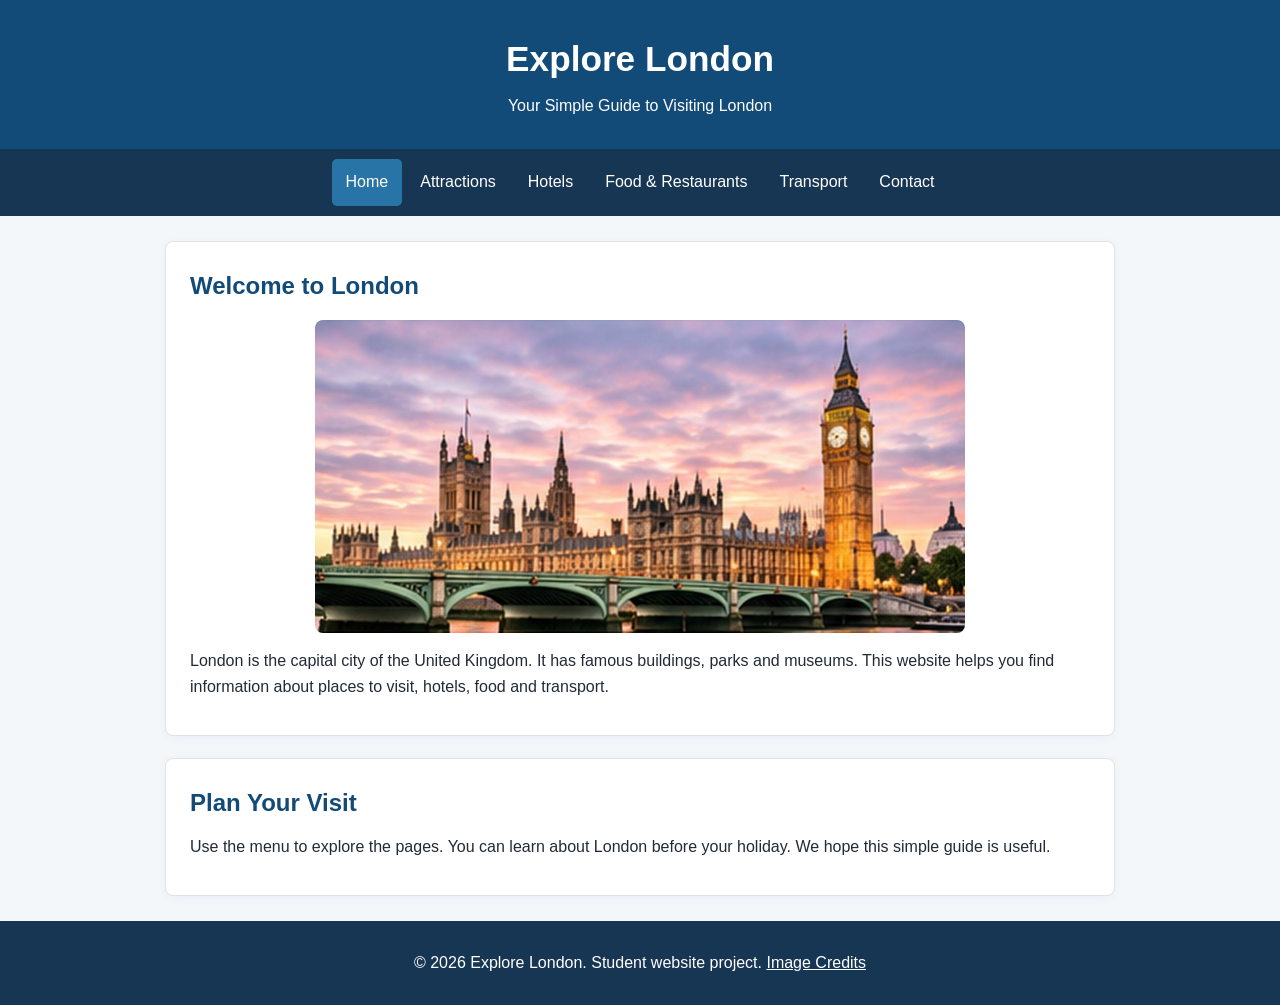
<file: index.html>
<!DOCTYPE html>
<html lang="en-GB">
<head>
  <meta charset="UTF-8">
  <meta name="viewport" content="width=device-width, initial-scale=1.0">
  <meta name="description" content="Explore London: simple information for visitors to London.">
  <title>Home | Explore London</title>
  <link rel="stylesheet" href="style.css">
</head>
<body>
  <a class="skip-link" href="#main-content">Skip to main content</a>
  <header><h1>Explore London</h1><p>Your Simple Guide to Visiting London</p></header>
  <nav aria-label="Main navigation"><a href="index.html" aria-current="page">Home</a>
<a href="attractions.html">Attractions</a>
<a href="hotels.html">Hotels</a>
<a href="food.html">Food &amp; Restaurants</a>
<a href="transport.html">Transport</a>
<a href="contact.html">Contact</a></nav>
  <main id="main-content">
<section><h2>Welcome to London</h2><img src="images/london.jpg" alt="Illustration of Big Ben and Westminster Bridge in London" loading="lazy" width="460" height="200"><p>London is the capital city of the United Kingdom. It has famous buildings, parks and museums. This website helps you find information about places to visit, hotels, food and transport.</p></section><section><h2>Plan Your Visit</h2><p>Use the menu to explore the pages. You can learn about London before your holiday. We hope this simple guide is useful.</p></section>
  </main>
  <footer><p>&copy; 2026 Explore London. Student website project. <a href="credits.html">Image Credits</a></p></footer>
</body>
</html>
</file>
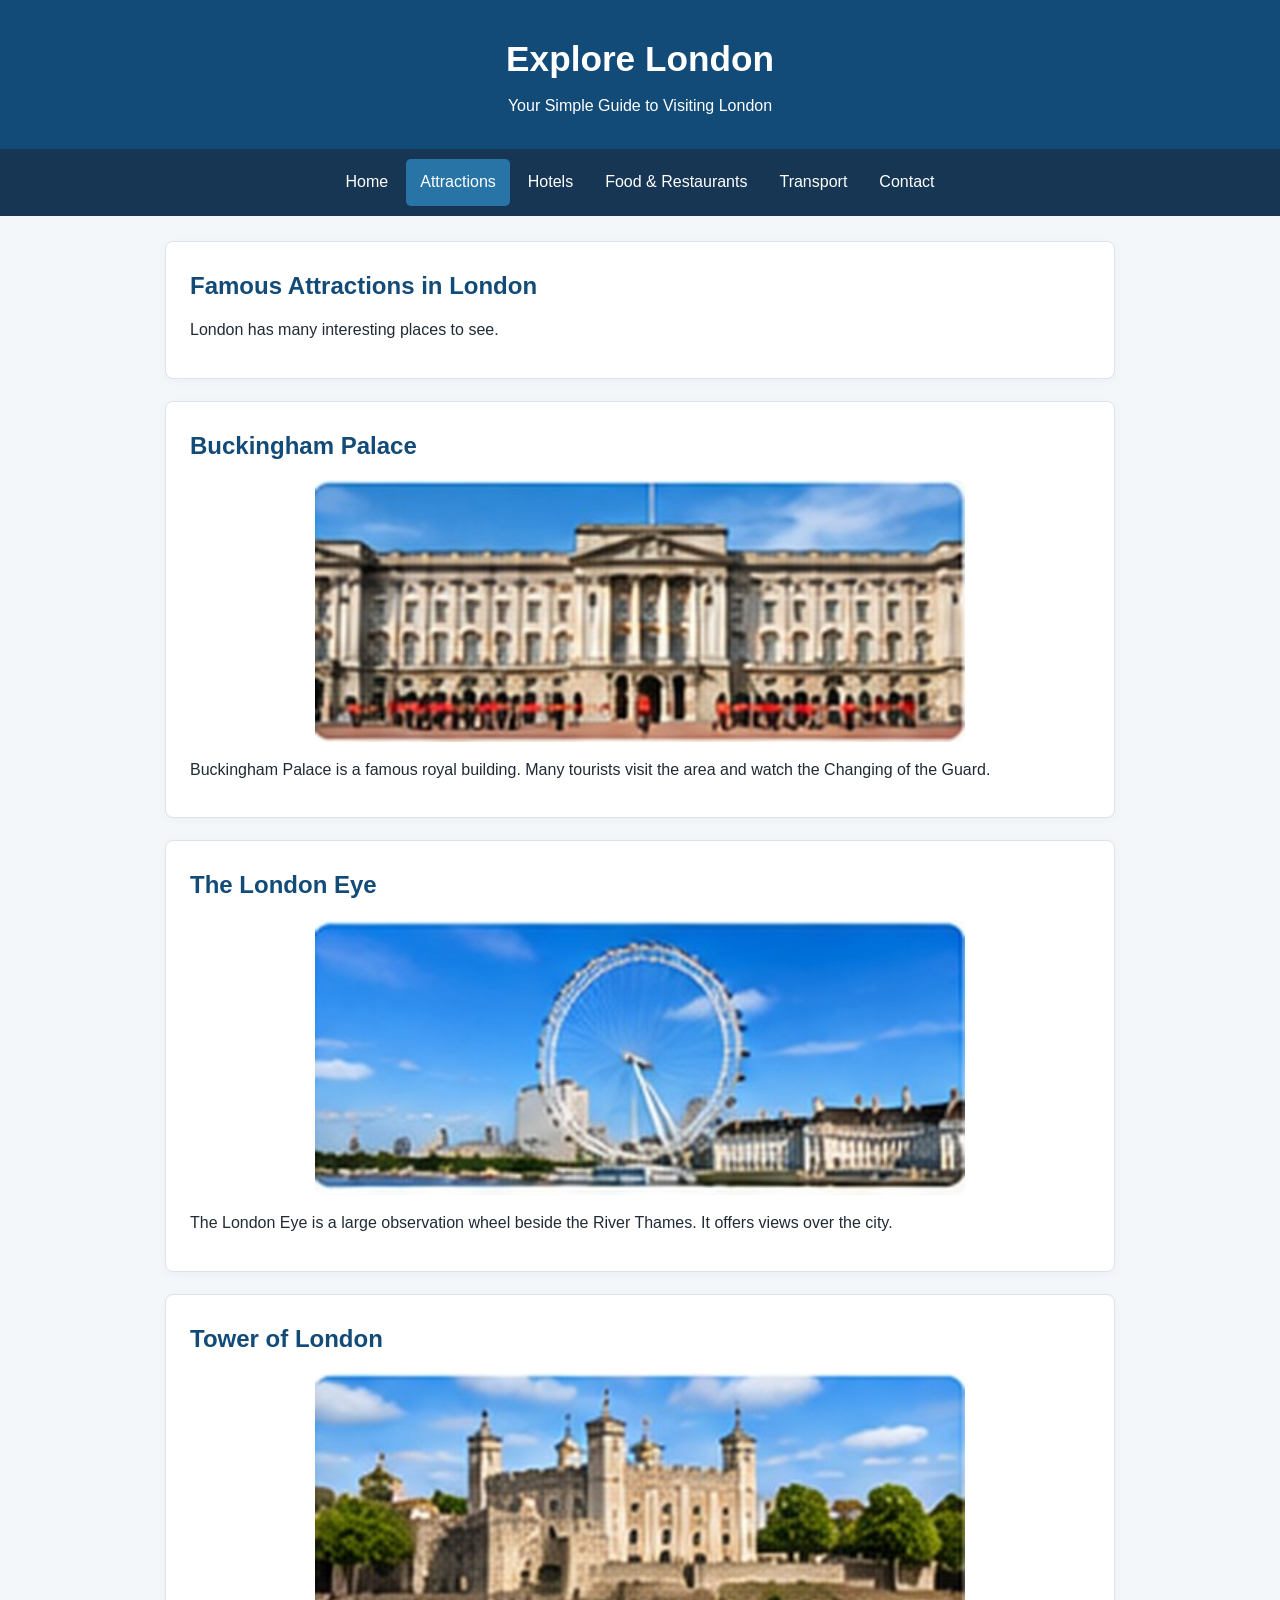
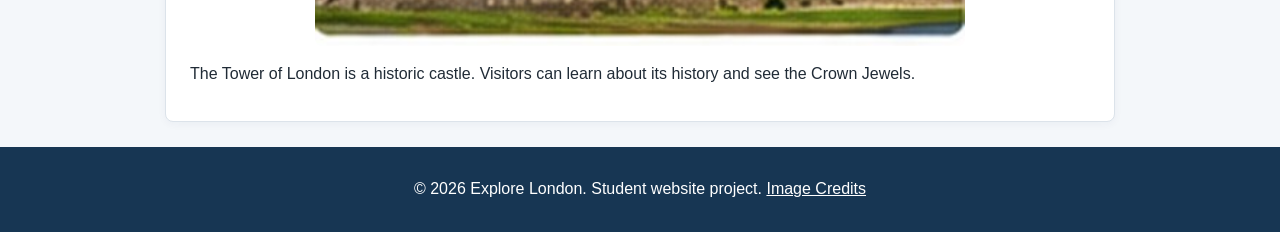
<file: attractions.html>
<!DOCTYPE html>
<html lang="en-GB">
<head>
  <meta charset="UTF-8">
  <meta name="viewport" content="width=device-width, initial-scale=1.0">
  <meta name="description" content="Explore London: simple information for visitors to London.">
  <title>Attractions | Explore London</title>
  <link rel="stylesheet" href="style.css">
</head>
<body>
  <a class="skip-link" href="#main-content">Skip to main content</a>
  <header><h1>Explore London</h1><p>Your Simple Guide to Visiting London</p></header>
  <nav aria-label="Main navigation"><a href="index.html">Home</a>
<a href="attractions.html" aria-current="page">Attractions</a>
<a href="hotels.html">Hotels</a>
<a href="food.html">Food &amp; Restaurants</a>
<a href="transport.html">Transport</a>
<a href="contact.html">Contact</a></nav>
  <main id="main-content">
<section><h2>Famous Attractions in London</h2><p>London has many interesting places to see.</p></section><section><h2>Buckingham Palace</h2><img src="images/buckingham.jpg" alt="Illustration of Buckingham Palace" loading="lazy" width="460" height="200"><p>Buckingham Palace is a famous royal building. Many tourists visit the area and watch the Changing of the Guard.</p></section><section><h2>The London Eye</h2><img src="images/london-eye.jpg" alt="Illustration of the London Eye" loading="lazy" width="460" height="200"><p>The London Eye is a large observation wheel beside the River Thames. It offers views over the city.</p></section><section><h2>Tower of London</h2><img src="images/tower.jpg" alt="Illustration of the Tower of London" loading="lazy" width="460" height="200"><p>The Tower of London is a historic castle. Visitors can learn about its history and see the Crown Jewels.</p></section>
  </main>
  <footer><p>&copy; 2026 Explore London. Student website project. <a href="credits.html">Image Credits</a></p></footer>
</body>
</html>
</file>
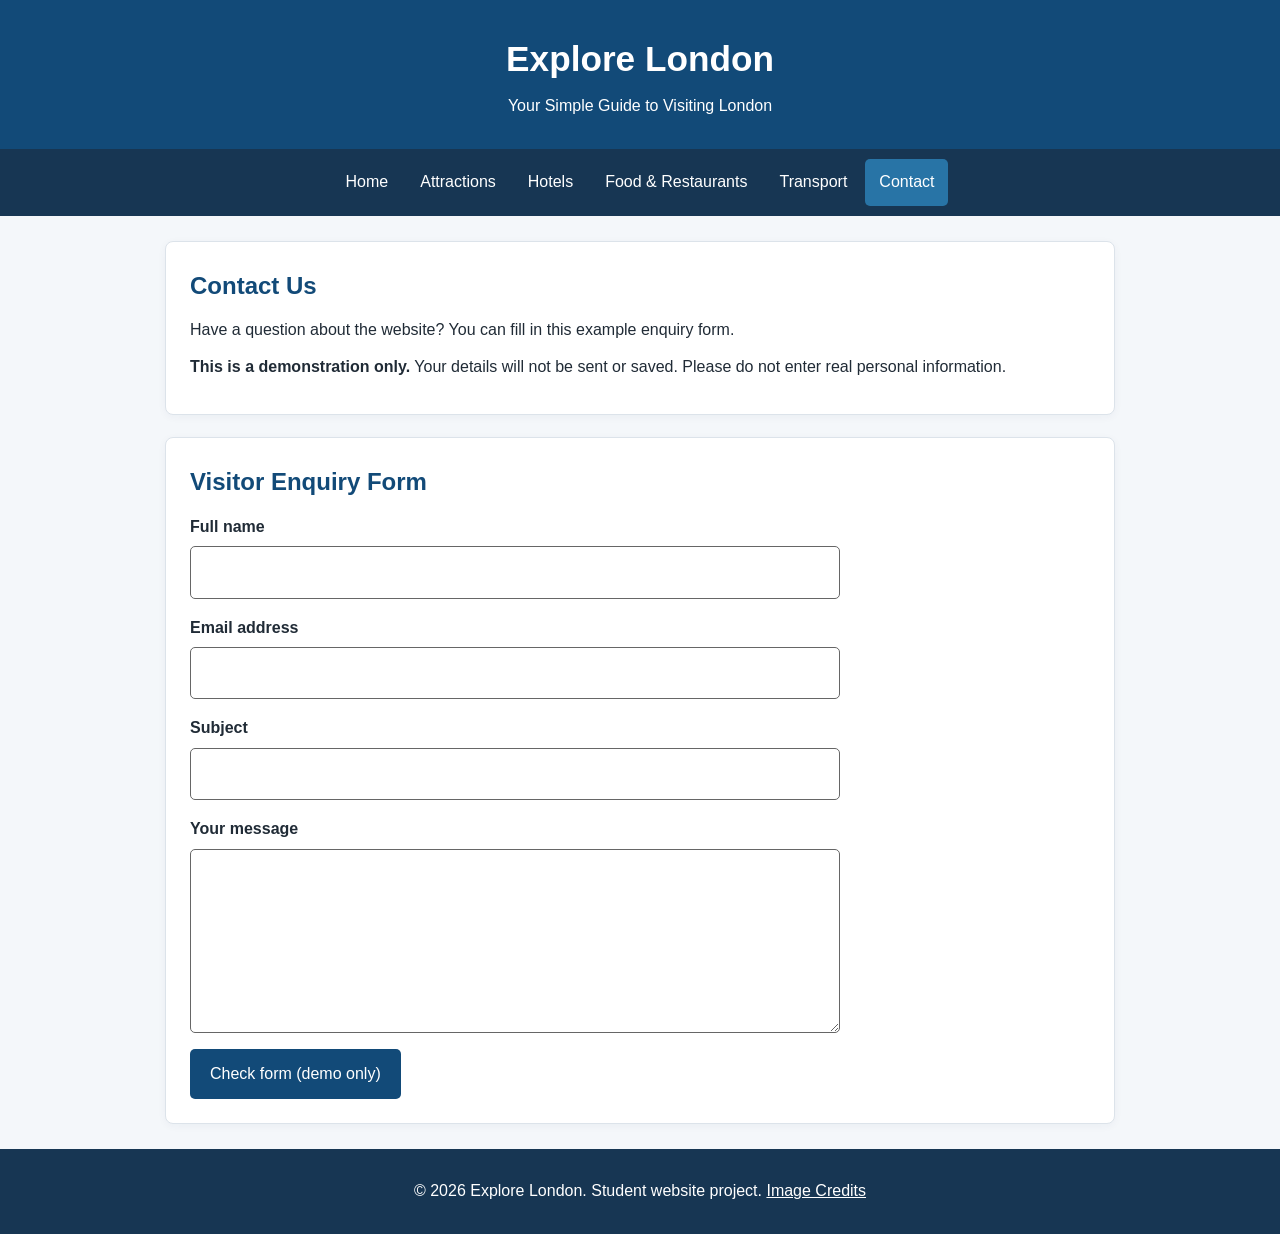
<file: contact.html>
<!DOCTYPE html>
<html lang="en-GB">
<head>
  <meta charset="UTF-8">
  <meta name="viewport" content="width=device-width, initial-scale=1.0">
  <meta name="description" content="Explore London: simple information for visitors to London.">
  <title>Contact | Explore London</title>
  <link rel="stylesheet" href="style.css">
</head>
<body>
  <a class="skip-link" href="#main-content">Skip to main content</a>
  <header><h1>Explore London</h1><p>Your Simple Guide to Visiting London</p></header>
  <nav aria-label="Main navigation"><a href="index.html">Home</a>
<a href="attractions.html">Attractions</a>
<a href="hotels.html">Hotels</a>
<a href="food.html">Food &amp; Restaurants</a>
<a href="transport.html">Transport</a>
<a href="contact.html" aria-current="page">Contact</a></nav>
  <main id="main-content">
<section><h2>Contact Us</h2><p>Have a question about the website? You can fill in this example enquiry form.</p><p><strong>This is a demonstration only.</strong> Your details will not be sent or saved. Please do not enter real personal information.</p></section>
<section><h2>Visitor Enquiry Form</h2><form onsubmit="event.preventDefault()">
<div class="form-group"><label for="fullname">Full name</label><input id="fullname" name="fullname" type="text" autocomplete="name" required></div>
<div class="form-group"><label for="email">Email address</label><input id="email" name="email" type="email" autocomplete="email" required></div>
<div class="form-group"><label for="subject">Subject</label><input id="subject" name="subject" type="text" required></div>
<div class="form-group"><label for="message">Your message</label><textarea id="message" name="message" rows="6" required></textarea></div>
<button type="submit" title="Demonstration form: messages are not sent">Check form (demo only)</button>
</form></section>
  </main>
  <footer><p>&copy; 2026 Explore London. Student website project. <a href="credits.html">Image Credits</a></p></footer>
</body>
</html>
</file>
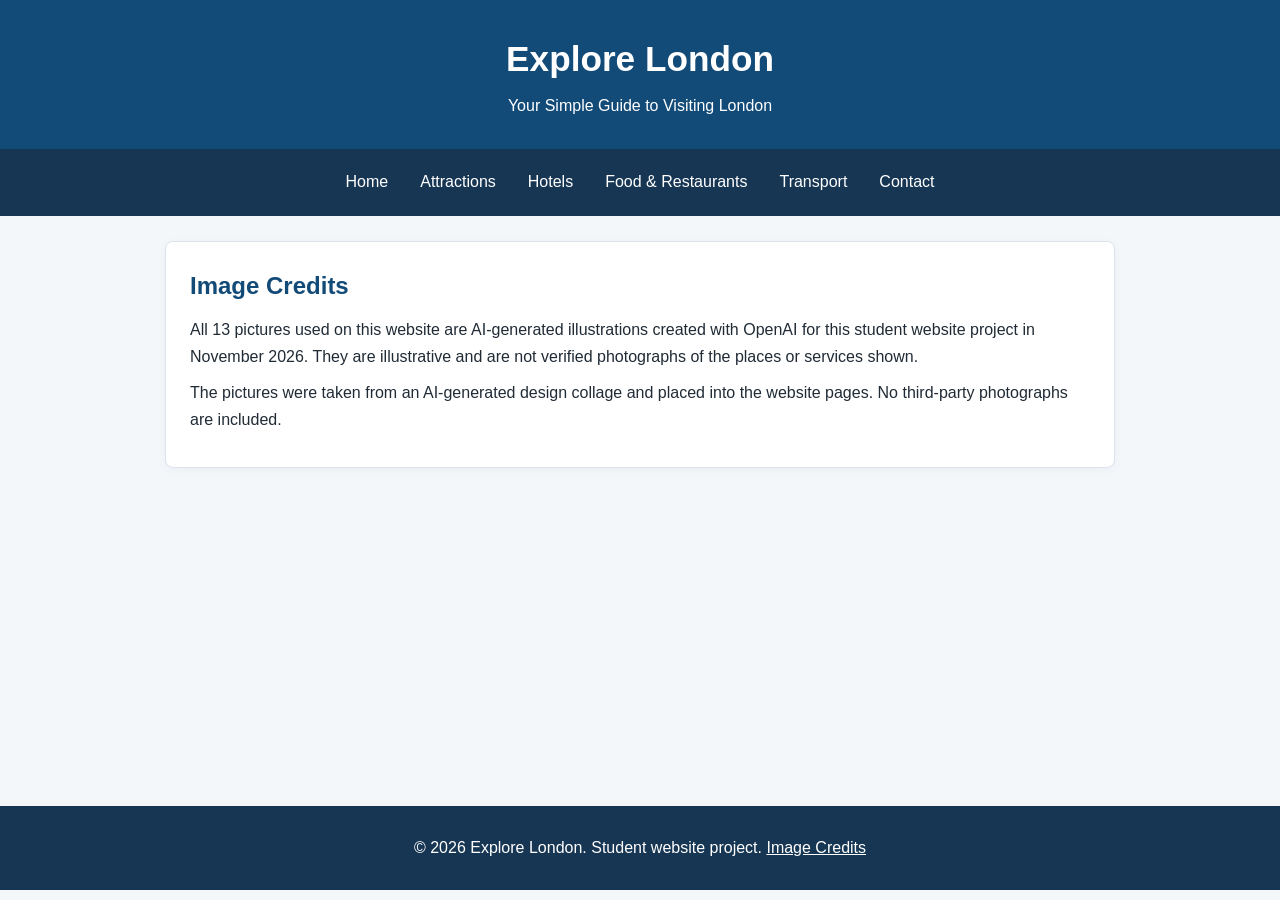
<file: credits.html>
<!DOCTYPE html>
<html lang="en-GB">
<head>
  <meta charset="UTF-8">
  <meta name="viewport" content="width=device-width, initial-scale=1.0">
  <meta name="description" content="Explore London: simple information for visitors to London.">
  <title>Image Credits | Explore London</title>
  <link rel="stylesheet" href="style.css">
</head>
<body>
  <a class="skip-link" href="#main-content">Skip to main content</a>
  <header><h1>Explore London</h1><p>Your Simple Guide to Visiting London</p></header>
  <nav aria-label="Main navigation"><a href="index.html">Home</a>
<a href="attractions.html">Attractions</a>
<a href="hotels.html">Hotels</a>
<a href="food.html">Food &amp; Restaurants</a>
<a href="transport.html">Transport</a>
<a href="contact.html">Contact</a></nav>
  <main id="main-content">
<section><h2>Image Credits</h2><p>All 13 pictures used on this website are AI-generated illustrations created with OpenAI for this student website project in November 2026. They are illustrative and are not verified photographs of the places or services shown.</p><p>The pictures were taken from an AI-generated design collage and placed into the website pages. No third-party photographs are included.</p></section>
  </main>
  <footer><p>&copy; 2026 Explore London. Student website project. <a href="credits.html">Image Credits</a></p></footer>
</body>
</html>
</file>
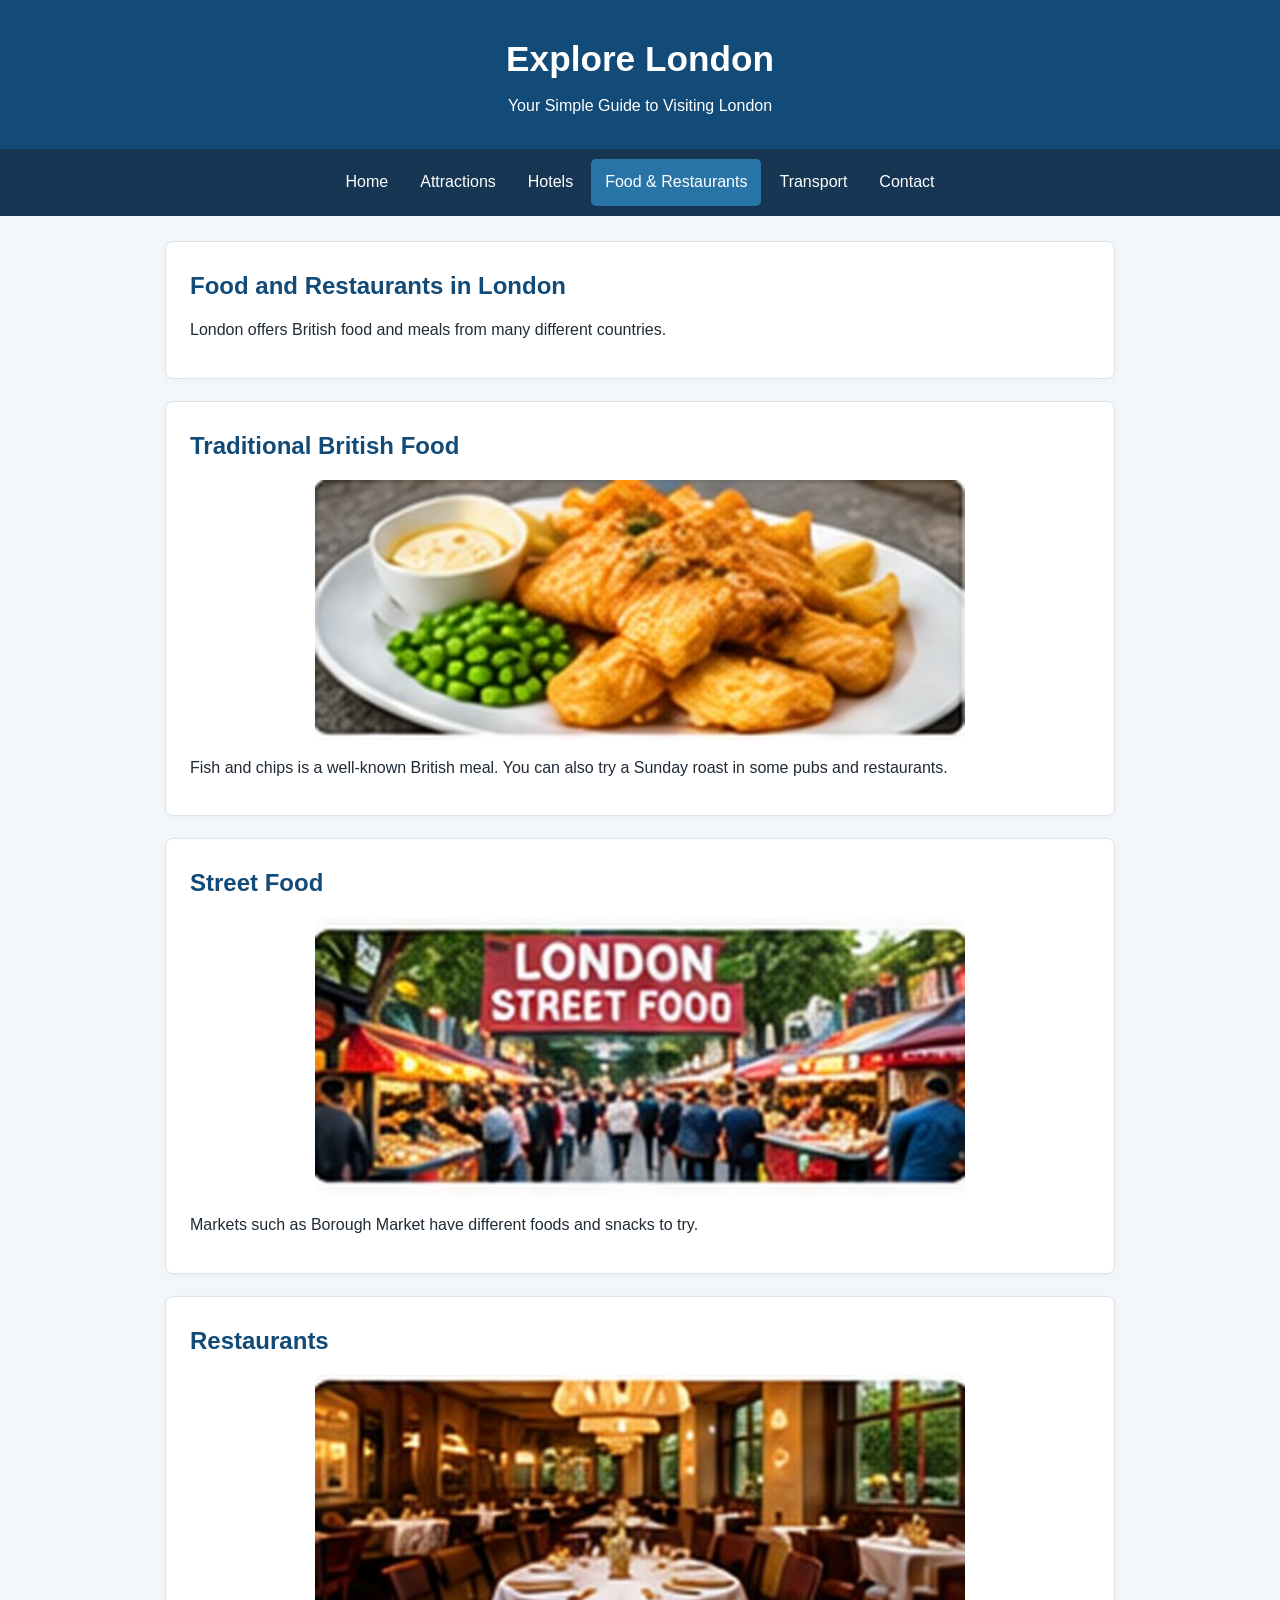
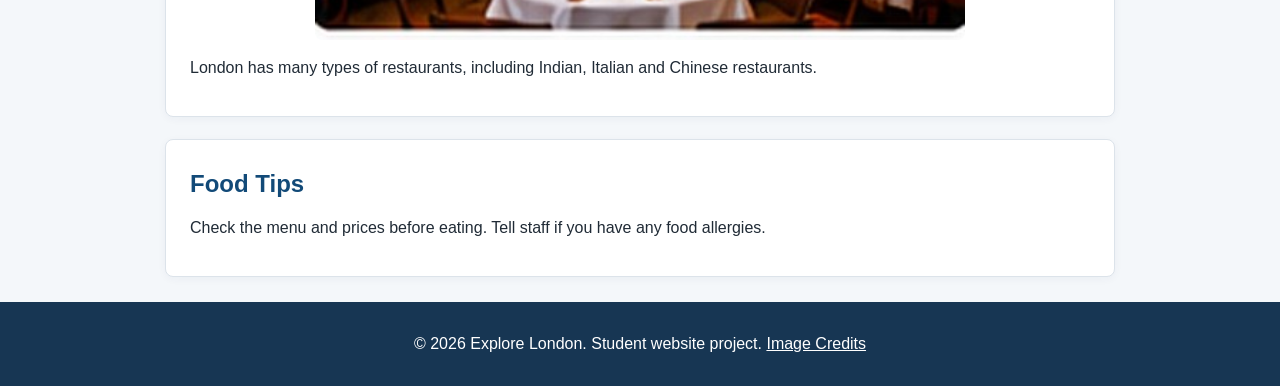
<file: food.html>
<!DOCTYPE html>
<html lang="en-GB">
<head>
  <meta charset="UTF-8">
  <meta name="viewport" content="width=device-width, initial-scale=1.0">
  <meta name="description" content="Explore London: simple information for visitors to London.">
  <title>Food and Restaurants | Explore London</title>
  <link rel="stylesheet" href="style.css">
</head>
<body>
  <a class="skip-link" href="#main-content">Skip to main content</a>
  <header><h1>Explore London</h1><p>Your Simple Guide to Visiting London</p></header>
  <nav aria-label="Main navigation"><a href="index.html">Home</a>
<a href="attractions.html">Attractions</a>
<a href="hotels.html">Hotels</a>
<a href="food.html" aria-current="page">Food &amp; Restaurants</a>
<a href="transport.html">Transport</a>
<a href="contact.html">Contact</a></nav>
  <main id="main-content">
<section><h2>Food and Restaurants in London</h2><p>London offers British food and meals from many different countries.</p></section><section><h2>Traditional British Food</h2><img src="images/british-food.jpg" alt="Illustration of a plate of fish and chips" loading="lazy" width="460" height="200"><p>Fish and chips is a well-known British meal. You can also try a Sunday roast in some pubs and restaurants.</p></section><section><h2>Street Food</h2><img src="images/street-food.jpg" alt="Illustration of a London street food market" loading="lazy" width="460" height="200"><p>Markets such as Borough Market have different foods and snacks to try.</p></section><section><h2>Restaurants</h2><img src="images/restaurant.jpg" alt="Illustration of a restaurant dining room" loading="lazy" width="460" height="200"><p>London has many types of restaurants, including Indian, Italian and Chinese restaurants.</p></section><section><h2>Food Tips</h2><p>Check the menu and prices before eating. Tell staff if you have any food allergies.</p></section>
  </main>
  <footer><p>&copy; 2026 Explore London. Student website project. <a href="credits.html">Image Credits</a></p></footer>
</body>
</html>
</file>
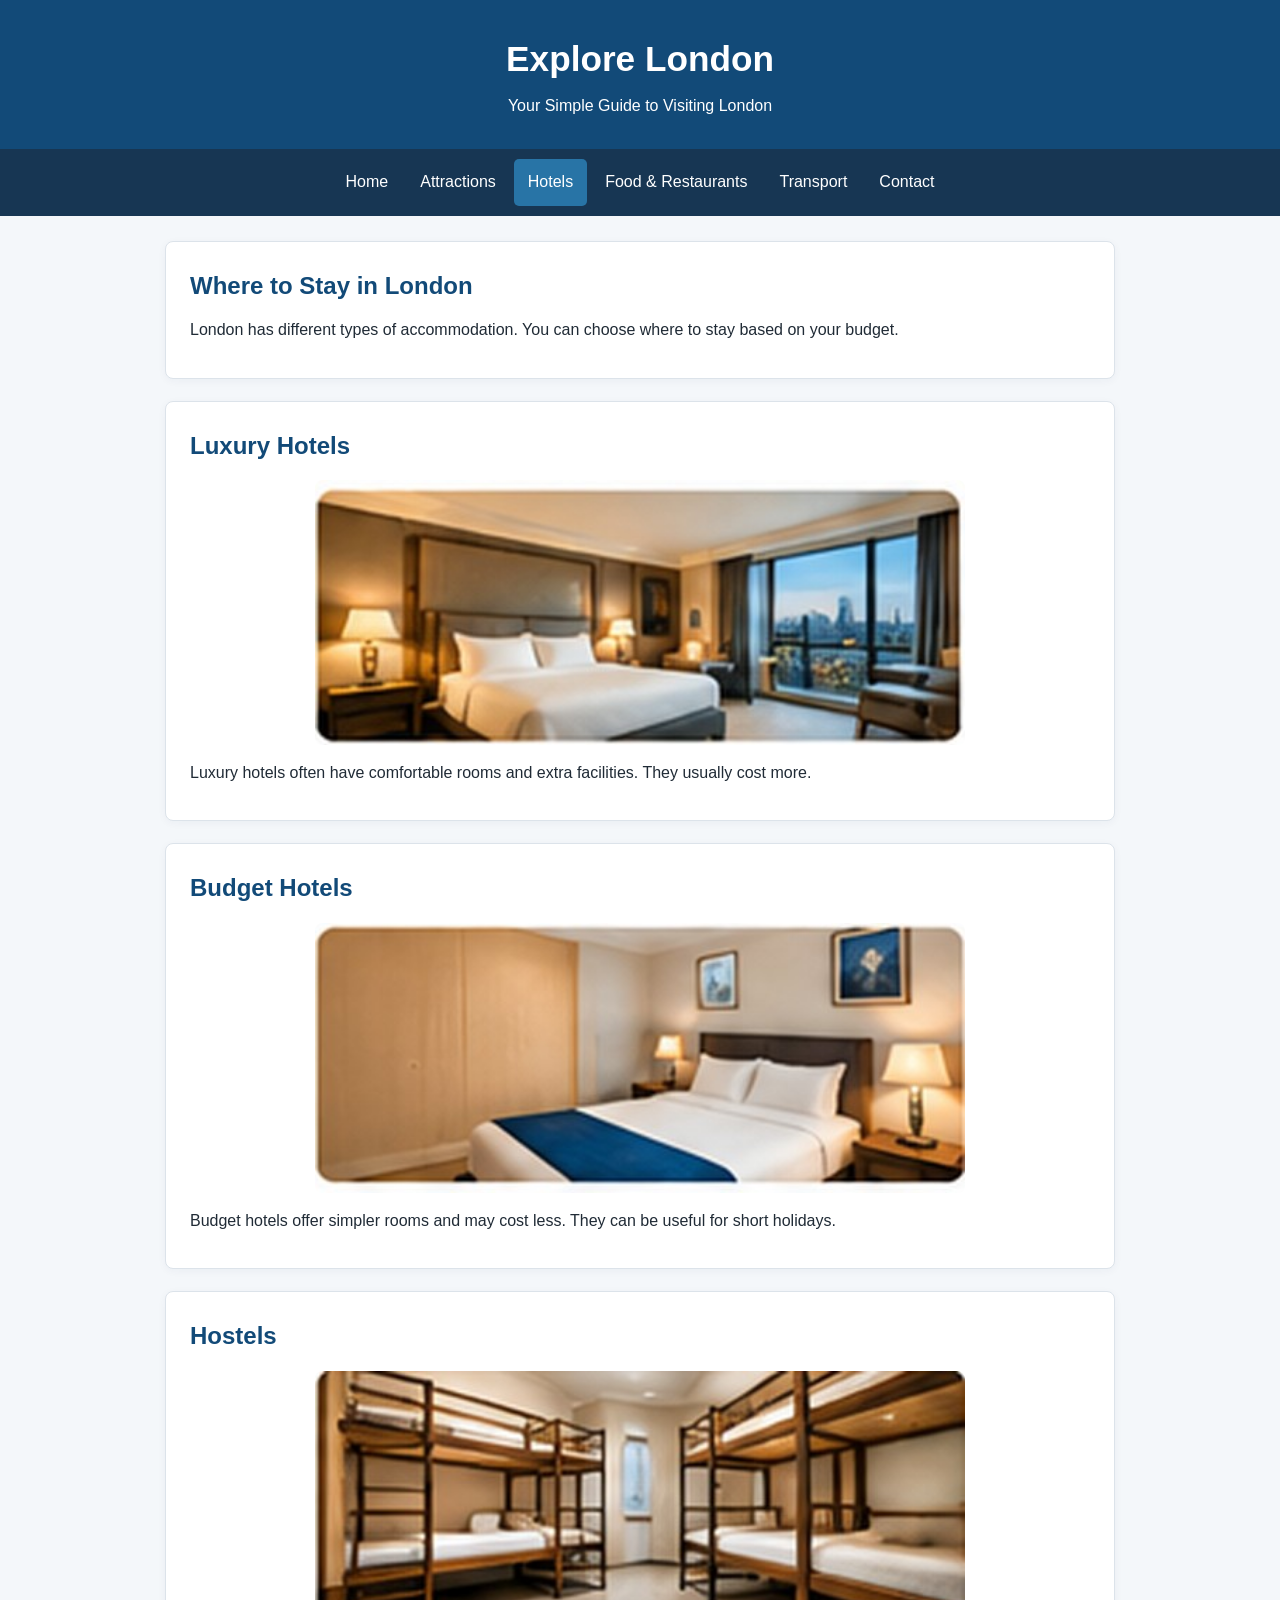
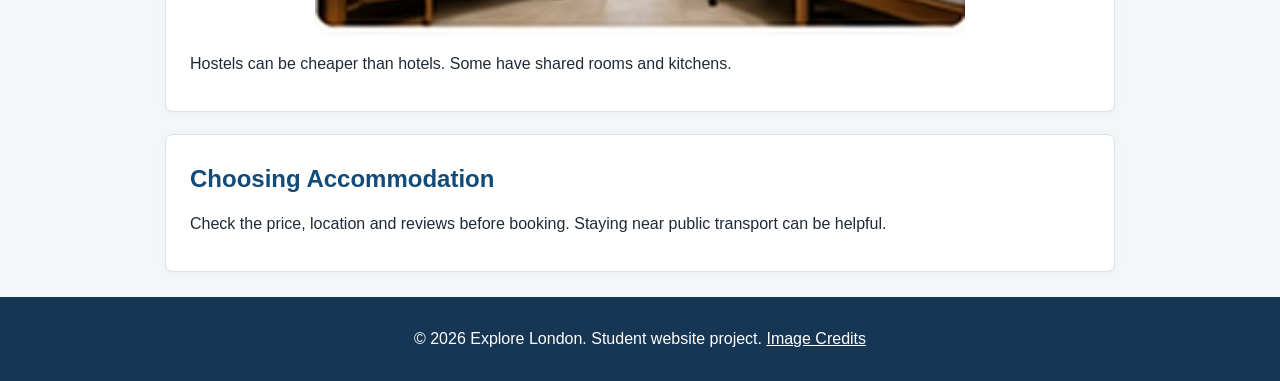
<file: hotels.html>
<!DOCTYPE html>
<html lang="en-GB">
<head>
  <meta charset="UTF-8">
  <meta name="viewport" content="width=device-width, initial-scale=1.0">
  <meta name="description" content="Explore London: simple information for visitors to London.">
  <title>Hotels | Explore London</title>
  <link rel="stylesheet" href="style.css">
</head>
<body>
  <a class="skip-link" href="#main-content">Skip to main content</a>
  <header><h1>Explore London</h1><p>Your Simple Guide to Visiting London</p></header>
  <nav aria-label="Main navigation"><a href="index.html">Home</a>
<a href="attractions.html">Attractions</a>
<a href="hotels.html" aria-current="page">Hotels</a>
<a href="food.html">Food &amp; Restaurants</a>
<a href="transport.html">Transport</a>
<a href="contact.html">Contact</a></nav>
  <main id="main-content">
<section><h2>Where to Stay in London</h2><p>London has different types of accommodation. You can choose where to stay based on your budget.</p></section><section><h2>Luxury Hotels</h2><img src="images/luxury-hotel.jpg" alt="Illustration of a luxury hotel bedroom" loading="lazy" width="460" height="200"><p>Luxury hotels often have comfortable rooms and extra facilities. They usually cost more.</p></section><section><h2>Budget Hotels</h2><img src="images/budget-hotel.jpg" alt="Illustration of a budget hotel bedroom" loading="lazy" width="460" height="200"><p>Budget hotels offer simpler rooms and may cost less. They can be useful for short holidays.</p></section><section><h2>Hostels</h2><img src="images/hostel.jpg" alt="Illustration of a hostel room with bunk beds" loading="lazy" width="460" height="200"><p>Hostels can be cheaper than hotels. Some have shared rooms and kitchens.</p></section><section><h2>Choosing Accommodation</h2><p>Check the price, location and reviews before booking. Staying near public transport can be helpful.</p></section>
  </main>
  <footer><p>&copy; 2026 Explore London. Student website project. <a href="credits.html">Image Credits</a></p></footer>
</body>
</html>
</file>
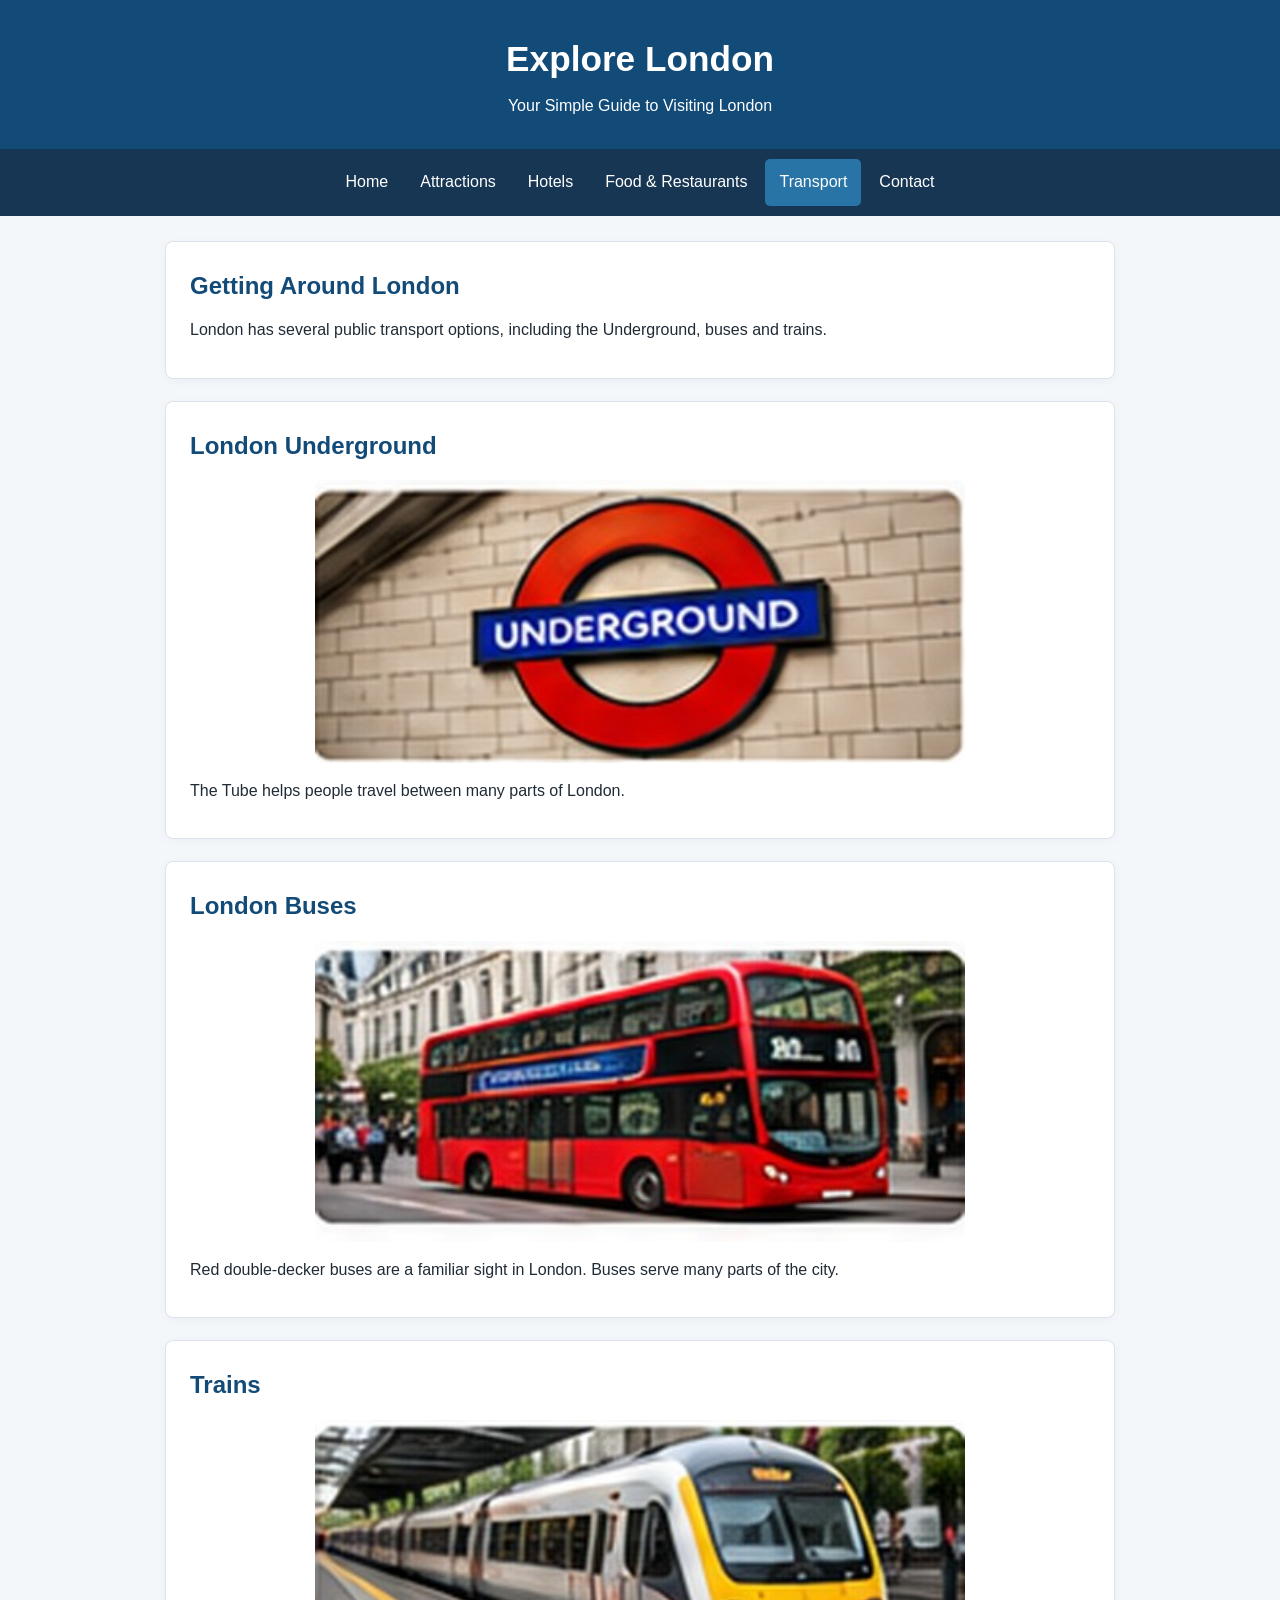
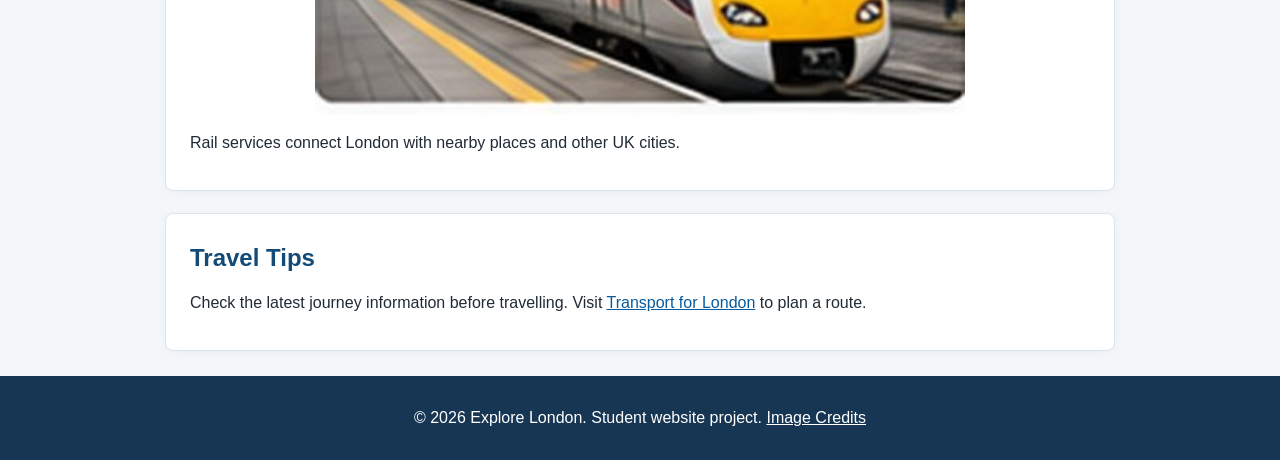
<file: transport.html>
<!DOCTYPE html>
<html lang="en-GB">
<head>
  <meta charset="UTF-8">
  <meta name="viewport" content="width=device-width, initial-scale=1.0">
  <meta name="description" content="Explore London: simple information for visitors to London.">
  <title>Transport | Explore London</title>
  <link rel="stylesheet" href="style.css">
</head>
<body>
  <a class="skip-link" href="#main-content">Skip to main content</a>
  <header><h1>Explore London</h1><p>Your Simple Guide to Visiting London</p></header>
  <nav aria-label="Main navigation"><a href="index.html">Home</a>
<a href="attractions.html">Attractions</a>
<a href="hotels.html">Hotels</a>
<a href="food.html">Food &amp; Restaurants</a>
<a href="transport.html" aria-current="page">Transport</a>
<a href="contact.html">Contact</a></nav>
  <main id="main-content">
<section><h2>Getting Around London</h2><p>London has several public transport options, including the Underground, buses and trains.</p></section><section><h2>London Underground</h2><img src="images/underground.jpg" alt="Illustration of a London Underground station sign" loading="lazy" width="460" height="200"><p>The Tube helps people travel between many parts of London.</p></section><section><h2>London Buses</h2><img src="images/london-bus.jpg" alt="Illustration of a red London bus" loading="lazy" width="460" height="200"><p>Red double-decker buses are a familiar sight in London. Buses serve many parts of the city.</p></section><section><h2>Trains</h2><img src="images/london-train.jpg" alt="Illustration of a passenger train" loading="lazy" width="460" height="200"><p>Rail services connect London with nearby places and other UK cities.</p></section><section><h2>Travel Tips</h2><p>Check the latest journey information before travelling. Visit <a href="https://tfl.gov.uk/">Transport for London</a> to plan a route.</p></section>
  </main>
  <footer><p>&copy; 2026 Explore London. Student website project. <a href="credits.html">Image Credits</a></p></footer>
</body>
</html>
</file>
<file: style.css>
*{box-sizing:border-box}body{font-family:Arial,sans-serif;margin:0;background:#f4f7fa;color:#202b36;font-size:16px;line-height:1.65}header{background:#124a78;color:white;text-align:center;padding:30px 15px}header h1{font-size:2.2rem;margin:0}header p{margin:5px 0 0}nav{background:#173653;display:flex;justify-content:center;flex-wrap:wrap;gap:4px;padding:10px}nav a{color:#fff;text-decoration:none;padding:10px 14px;border-radius:5px}nav a:hover,nav a[aria-current="page"]{background:#2874a6}a:focus-visible,button:focus-visible{outline:3px solid #f0c94d;outline-offset:3px}.skip-link{position:absolute;top:-70px;left:10px;background:white;padding:10px}.skip-link:focus{top:10px}main{width:92%;max-width:950px;margin:25px auto;min-height:60vh}section{background:white;padding:24px;margin-bottom:22px;border:1px solid #dce3ea;border-radius:8px;box-shadow:0 2px 8px #1736530b}h2{color:#124a78;margin:0 0 12px}p{margin:10px 0}img{display:block;width:100%;max-width:650px;height:auto;border-radius:8px;margin:15px auto}form{max-width:650px}.form-group{margin-bottom:16px}label{display:block;font-weight:bold;margin-bottom:6px}input,textarea{display:block;width:100%;padding:12px;border:1px solid #666;border-radius:5px;font:inherit}input:focus,textarea:focus{outline:3px solid #2874a6;outline-offset:2px}button{background:#124a78;color:white;border:0;border-radius:5px;padding:12px 20px;font:inherit;cursor:pointer}button:hover{background:#2874a6}footer{text-align:center;background:#173653;color:white;padding:19px}footer a{color:white;text-decoration:underline}main a{color:#075a9c}@media(max-width:768px){main{width:95%}section{padding:18px}header h1{font-size:1.9rem}}@media(max-width:480px){nav{display:block}nav a{display:block;text-align:center;padding:10px}section{padding:15px}header h1{font-size:1.65rem}button{width:100%}}
</file>
